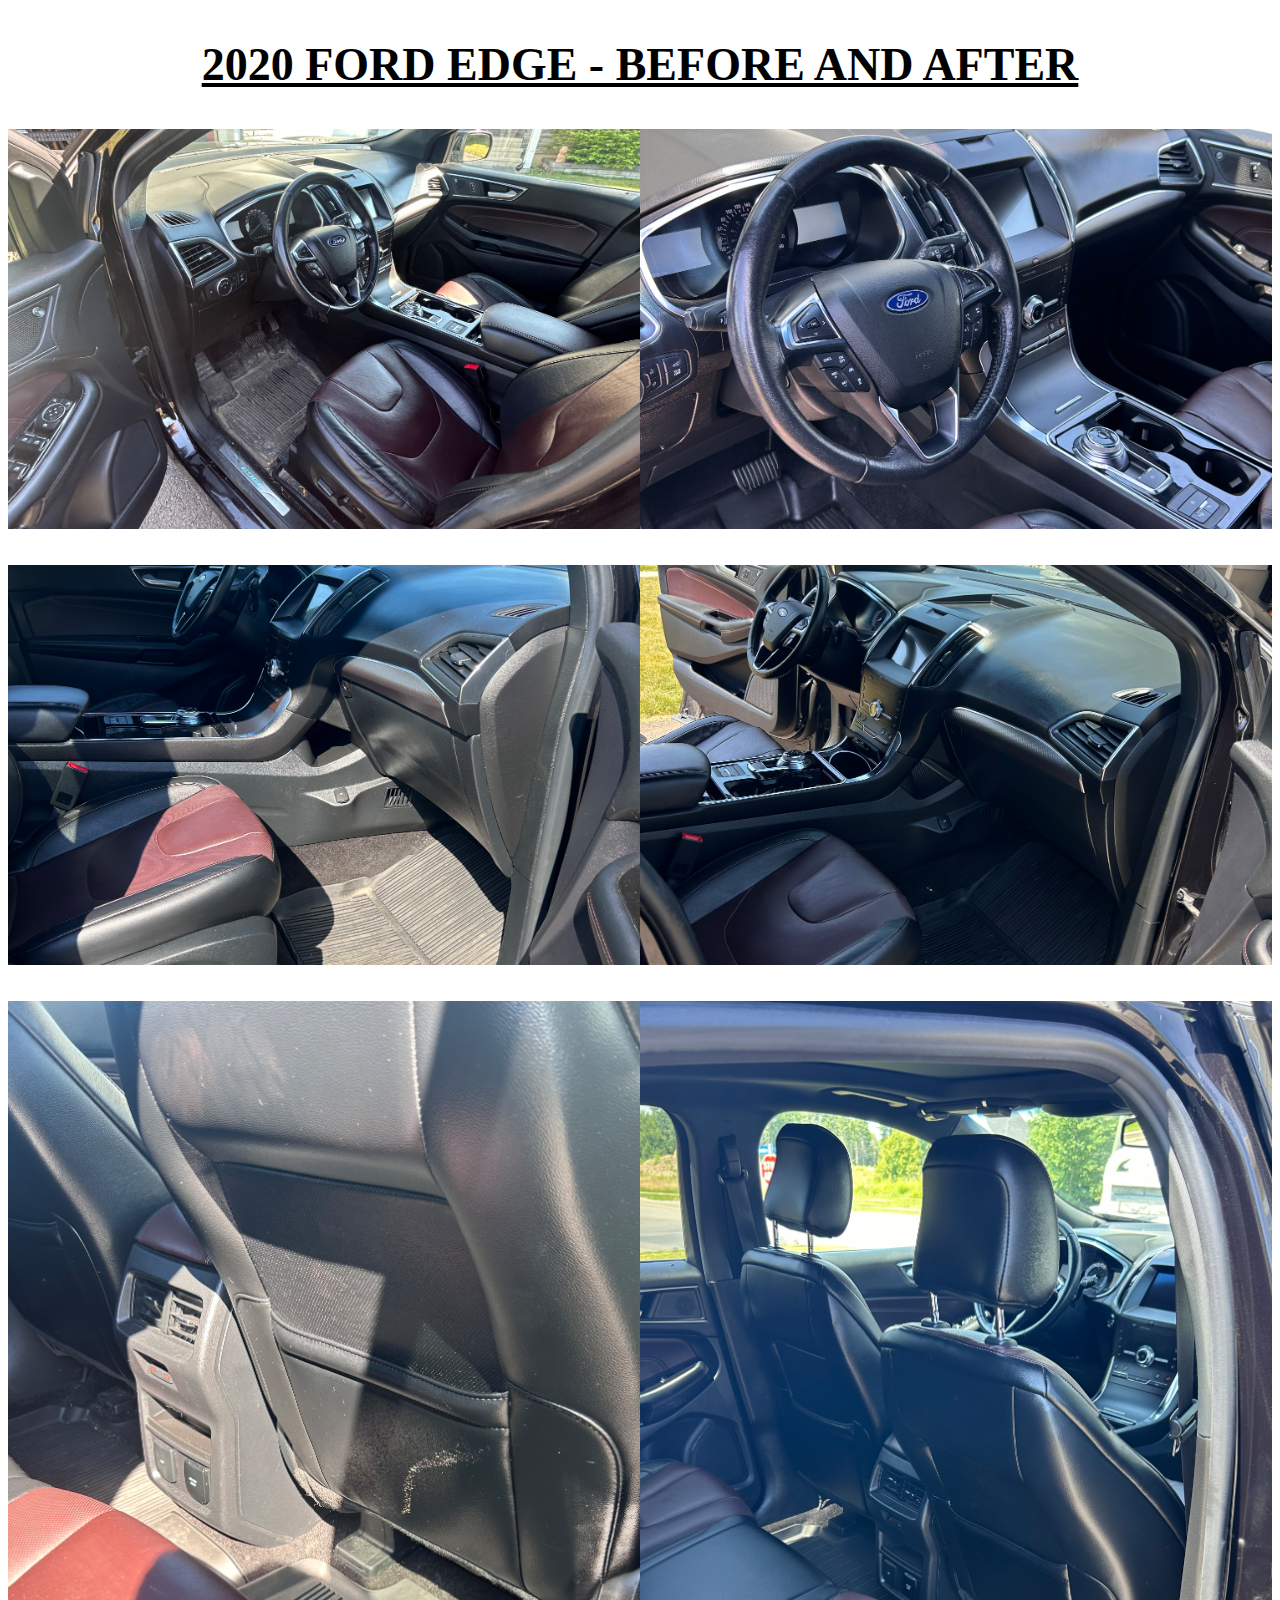
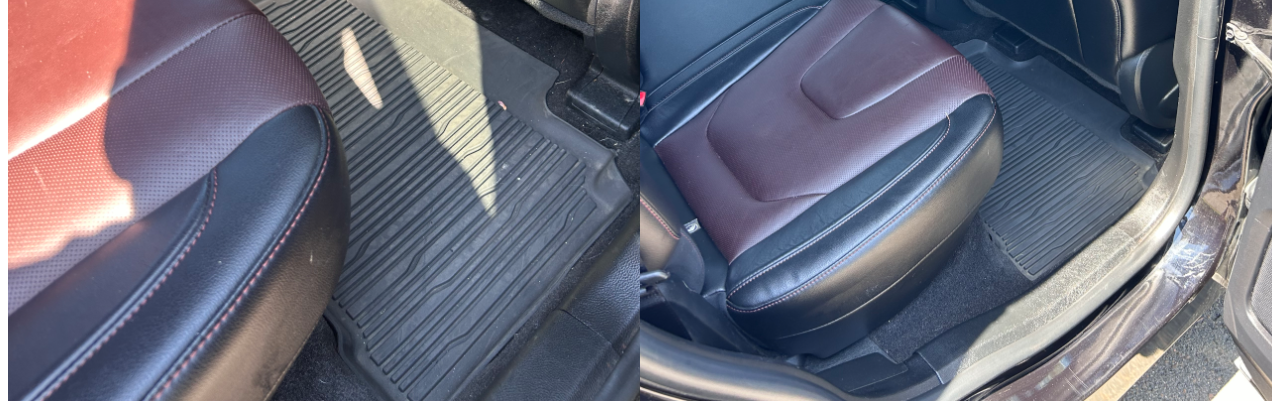
<file: edge.html>
<!DOCTYPE html>
<html>
  <style>
    h2 {
      font-size: 46px;
      text-align: center;
      text-decoration: underline;
    }

    h3 {
      text-align: right;
      padding-right: 665px;
      font-size: 38px;
      display: inline-flex;
     justify-content: center;
     align-items: center;
    }

    h4 {
      text-align: left;
      padding-left: 450px;
      font-size: 36px;
      justify-content: center;
      align-items: center;
    }
  </style>
<body>

<h2>2020 FORD EDGE - BEFORE AND AFTER</h2>
<!-- <h3>BEFORE</h3><H3>AFTER</H3> -->

<!-- <p>Here we use "object-fit: cover;", so when we resize the browser window, the aspect ratio of the images is preserved:</p> -->

<div style="width:100%;height:400px;">
  
  <img src="Ford/beforedrive.jpg" alt="before" style="float:left;width:50%;height:100%;object-fit:cover;">
  
  <img src="Ford/afterdrive.jpg" alt="Paris" style="float:left;width:50%;height:100%;object-fit:cover;">
</div>
<br><br>
<div style="width:100%;height:400px;">
  <img src="Ford/beforepass.jpg" alt="Norway" style="float:left;width:50%;height:100%;object-fit:cover;">
  <img src="Ford/afterpass.jpg" alt="Paris" style="float:left;width:50%;height:100%;object-fit:cover;">
</div>
<br><br>
<div style="width:100%;height:1000px;">
  <img src="Ford/beforeback.jpg" alt="Norway" style="float:left;width:50%;height:100%;object-fit:cover;">
  <img src="Ford/afterback.jpg" alt="Paris" style="float:left;width:50%;height:100%;object-fit:cover;">
</div>


</body>
</html>
</file>
